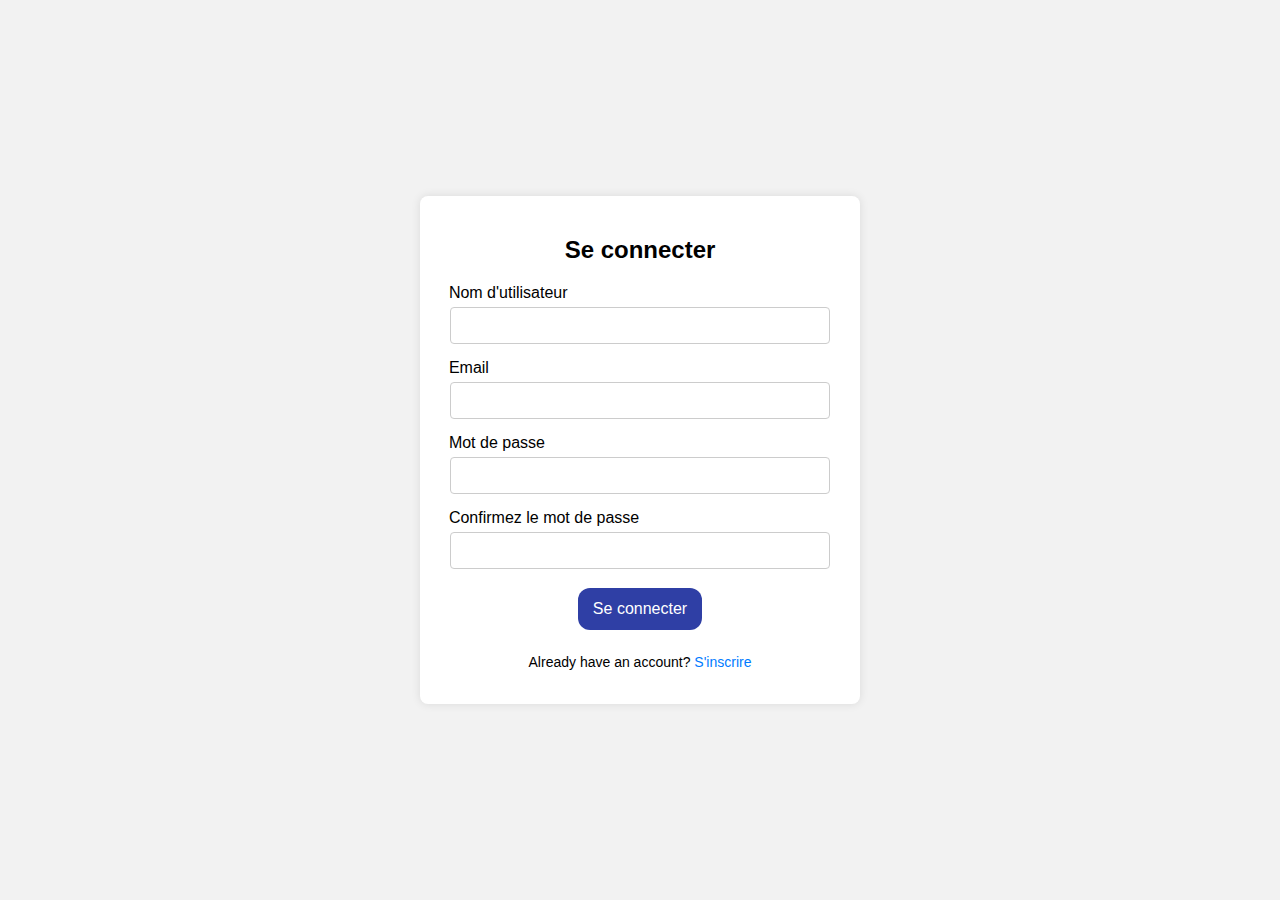
<file: register.html>
<!DOCTYPE html>
<html lang="en">
<head>
    <meta charset="UTF-8">
    <meta name="viewport" content="width=device-width, initial-scale=1.0">
    <title>Register Page</title>
    <link rel="stylesheet" href="register.css">
</head>
<body>
    <div class="container">
        <div class="register-box">
            <h2>Se connecter</h2>
            <form action="/register" method="POST">
                <div class="input-group">
                    <label for="username">&nbsp;&nbsp;Nom d'utilisateur</label>
                    <input type="text" id="username" name="username" required>
                </div>
                <div class="input-group">
                    <label for="email">&nbsp;&nbsp;Email</label>
                    <input type="email" id="email" name="email" required>
                </div>
                <div class="input-group">
                    <label for="password">&nbsp;&nbsp;Mot de passe</label>
                    <input type="password" id="password" name="password" required>
                </div>
                <div class="input-group">
                    <label for="confirm-password">&nbsp;&nbsp;Confirmez le mot de passe</label>
                    <input type="password" id="confirm-password" name="confirm-password" required>
                </div>
                <button type="submit" class="register-button">Se connecter</button>
            </form>
            <p class="signin-text">Already have an account? <a href="sign-in.html" class="signin-link">S'inscrire</a></p>
        </div>
    </div>

</body>
</html>
</file>
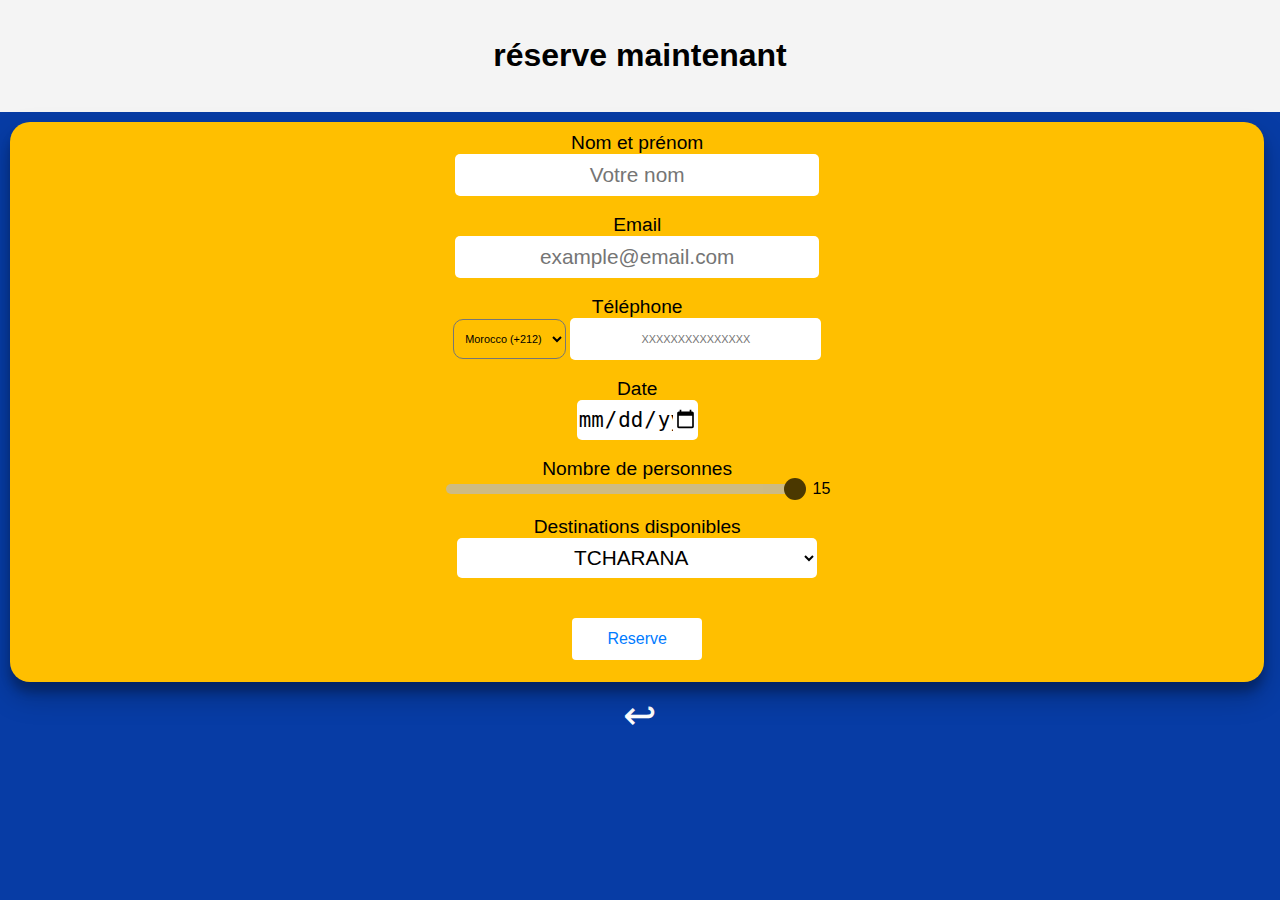
<file: Réservation.html>
<!DOCTYPE html>
<html lang="en">
<head>
    <meta charset="UTF-8">
    <meta name="viewport" content="width=device-width, initial-scale=1.0">
    <title>aamaknador.com</title>
    <link rel="stylesheet" href="Réservation.css">
</head>
<body>
    <header>
        <nav>
            <ul>
                <h1 class="title">réserve maintenant</h1> 
                <!-- Uploaded to: SVG Repo, www.svgrepo.com, Transformed by: SVG Repo Mixer Tools -->
            </ul>
        </nav>
    </header>


    
    <div class="poster-container">
        <div class="poster-overlay">
            <div class="poster-text">
                <form>
                    <label for="x" class="zama">Nom et prénom</label> 
                    <div><input id="x" class="nom" type="text" placeholder="Votre nom" required></div>
                    <br>
                    <label for="x" class="zama">Email</label> 
                    <div><input id="x" class="nom" type="email" placeholder="example@email.com" required></div>
                    </br>
                    <label for="x" class="zama">Téléphone</label> 
                    <div>
                        <select class="blad" id="country-code" name="country-code">
                            <option data-countryCode="MA" value="212" Selected>Morocco (+212)</option>
                            <optgroup label="Other countries">
                            <option data-countryCode="DZ" value="213">Algeria (+213)</option>
                            <option data-countryCode="AD" value="376">Andorra (+376)</option>
                            <option data-countryCode="AO" value="244">Angola (+244)</option>
                            <option data-countryCode="AI" value="1264">Anguilla (+1264)</option>
                            <option data-countryCode="AG" value="1268">Antigua &amp; Barbuda (+1268)</option>
                            <option data-countryCode="AR" value="54">Argentina (+54)</option>
                            <option data-countryCode="AM" value="374">Armenia (+374)</option>
                            <option data-countryCode="AW" value="297">Aruba (+297)</option>
                            <option data-countryCode="AU" value="61">Australia (+61)</option>
                            <option data-countryCode="AT" value="43">Austria (+43)</option>
                            <option data-countryCode="AZ" value="994">Azerbaijan (+994)</option>
                            <option data-countryCode="BS" value="1242">Bahamas (+1242)</option>
                            <option data-countryCode="BH" value="973">Bahrain (+973)</option>
                            <option data-countryCode="BD" value="880">Bangladesh (+880)</option>
                            <option data-countryCode="BB" value="1246">Barbados (+1246)</option>
                            <option data-countryCode="BY" value="375">Belarus (+375)</option>
                            <option data-countryCode="BE" value="32">Belgium (+32)</option>
                            <option data-countryCode="BZ" value="501">Belize (+501)</option>
                            <option data-countryCode="BJ" value="229">Benin (+229)</option>
                            <option data-countryCode="BM" value="1441">Bermuda (+1441)</option>
                            <option data-countryCode="BT" value="975">Bhutan (+975)</option>
                            <option data-countryCode="BO" value="591">Bolivia (+591)</option>
                            <option data-countryCode="BA" value="387">Bosnia Herzegovina (+387)</option>
                            <option data-countryCode="BW" value="267">Botswana (+267)</option>
                            <option data-countryCode="BR" value="55">Brazil (+55)</option>
                            <option data-countryCode="BN" value="673">Brunei (+673)</option>
                            <option data-countryCode="BG" value="359">Bulgaria (+359)</option>
                            <option data-countryCode="BF" value="226">Burkina Faso (+226)</option>
                            <option data-countryCode="BI" value="257">Burundi (+257)</option>
                            <option data-countryCode="KH" value="855">Cambodia (+855)</option>
                            <option data-countryCode="CM" value="237">Cameroon (+237)</option>
                            <option data-countryCode="CA" value="1">Canada (+1)</option>
                            <option data-countryCode="CV" value="238">Cape Verde Islands (+238)</option>
                            <option data-countryCode="KY" value="1345">Cayman Islands (+1345)</option>
                            <option data-countryCode="CF" value="236">Central African Republic (+236)</option>
                            <option data-countryCode="CL" value="56">Chile (+56)</option>
                            <option data-countryCode="CN" value="86">China (+86)</option>
                            <option data-countryCode="CO" value="57">Colombia (+57)</option>
                            <option data-countryCode="KM" value="269">Comoros (+269)</option>
                            <option data-countryCode="CG" value="242">Congo (+242)</option>
                            <option data-countryCode="CK" value="682">Cook Islands (+682)</option>
                            <option data-countryCode="CR" value="506">Costa Rica (+506)</option>
                            <option data-countryCode="HR" value="385">Croatia (+385)</option>
                            <option data-countryCode="CU" value="53">Cuba (+53)</option>
                            <option data-countryCode="CY" value="90392">Cyprus North (+90392)</option>
                            <option data-countryCode="CY" value="357">Cyprus South (+357)</option>
                            <option data-countryCode="CZ" value="42">Czech Republic (+42)</option>
                            <option data-countryCode="DK" value="45">Denmark (+45)</option>
                            <option data-countryCode="DJ" value="253">Djibouti (+253)</option>
                            <option data-countryCode="DM" value="1809">Dominica (+1809)</option>
                            <option data-countryCode="DO" value="1809">Dominican Republic (+1809)</option>
                            <option data-countryCode="EC" value="593">Ecuador (+593)</option>
                            <option data-countryCode="EG" value="20">Egypt (+20)</option>
                            <option data-countryCode="SV" value="503">El Salvador (+503)</option>
                            <option data-countryCode="GQ" value="240">Equatorial Guinea (+240)</option>
                            <option data-countryCode="ER" value="291">Eritrea (+291)</option>
                            <option data-countryCode="EE" value="372">Estonia (+372)</option>
                            <option data-countryCode="ET" value="251">Ethiopia (+251)</option>
                            <option data-countryCode="FK" value="500">Falkland Islands (+500)</option>
                            <option data-countryCode="FO" value="298">Faroe Islands (+298)</option>
                            <option data-countryCode="FJ" value="679">Fiji (+679)</option>
                            <option data-countryCode="FI" value="358">Finland (+358)</option>
                            <option data-countryCode="FR" value="33">France (+33)</option>
                            <option data-countryCode="GF" value="594">French Guiana (+594)</option>
                            <option data-countryCode="PF" value="689">French Polynesia (+689)</option>
                            <option data-countryCode="GA" value="241">Gabon (+241)</option>
                            <option data-countryCode="GM" value="220">Gambia (+220)</option>
                            <option data-countryCode="GE" value="7880">Georgia (+7880)</option>
                            <option data-countryCode="DE" value="49">Germany (+49)</option>
                            <option data-countryCode="GH" value="233">Ghana (+233)</option>
                            <option data-countryCode="GI" value="350">Gibraltar (+350)</option>
                            <option data-countryCode="GR" value="30">Greece (+30)</option>
                            <option data-countryCode="GL" value="299">Greenland (+299)</option>
                            <option data-countryCode="GD" value="1473">Grenada (+1473)</option>
                            <option data-countryCode="GP" value="590">Guadeloupe (+590)</option>
                            <option data-countryCode="GU" value="671">Guam (+671)</option>
                            <option data-countryCode="GT" value="502">Guatemala (+502)</option>
                            <option data-countryCode="GN" value="224">Guinea (+224)</option>
                            <option data-countryCode="GW" value="245">Guinea - Bissau (+245)</option>
                            <option data-countryCode="GY" value="592">Guyana (+592)</option>
                            <option data-countryCode="HT" value="509">Haiti (+509)</option>
                            <option data-countryCode="HN" value="504">Honduras (+504)</option>
                            <option data-countryCode="HK" value="852">Hong Kong (+852)</option>
                            <option data-countryCode="HU" value="36">Hungary (+36)</option>
                            <option data-countryCode="IS" value="354">Iceland (+354)</option>
                            <option data-countryCode="IN" value="91">India (+91)</option>
                            <option data-countryCode="ID" value="62">Indonesia (+62)</option>
                            <option data-countryCode="IR" value="98">Iran (+98)</option>
                            <option data-countryCode="IQ" value="964">Iraq (+964)</option>
                            <option data-countryCode="IE" value="353">Ireland (+353)</option>
                            <option data-countryCode="IL" value="972">Israel (+972)</option>
                            <option data-countryCode="IT" value="39">Italy (+39)</option>
                            <option data-countryCode="JM" value="1876">Jamaica (+1876)</option>
                            <option data-countryCode="JP" value="81">Japan (+81)</option>
                            <option data-countryCode="JO" value="962">Jordan (+962)</option>
                            <option data-countryCode="KZ" value="7">Kazakhstan (+7)</option>
                            <option data-countryCode="KE" value="254">Kenya (+254)</option>
                            <option data-countryCode="KI" value="686">Kiribati (+686)</option>
                            <option data-countryCode="KP" value="850">Korea North (+850)</option>
                            <option data-countryCode="KR" value="82">Korea South (+82)</option>
                            <option data-countryCode="KW" value="965">Kuwait (+965)</option>
                            <option data-countryCode="KG" value="996">Kyrgyzstan (+996)</option>
                            <option data-countryCode="LA" value="856">Laos (+856)</option>
                            <option data-countryCode="LV" value="371">Latvia (+371)</option>
                            <option data-countryCode="LB" value="961">Lebanon (+961)</option>
                            <option data-countryCode="LS" value="266">Lesotho (+266)</option>
                            <option data-countryCode="LR" value="231">Liberia (+231)</option>
                            <option data-countryCode="LY" value="218">Libya (+218)</option>
                            <option data-countryCode="LI" value="417">Liechtenstein (+417)</option>
                            <option data-countryCode="LT" value="370">Lithuania (+370)</option>
                            <option data-countryCode="LU" value="352">Luxembourg (+352)</option>
                            <option data-countryCode="MO" value="853">Macao (+853)</option>
                            <option data-countryCode="MK" value="389">Macedonia (+389)</option>
                            <option data-countryCode="MG" value="261">Madagascar (+261)</option>
                            <option data-countryCode="MW" value="265">Malawi (+265)</option>
                            <option data-countryCode="MY" value="60">Malaysia (+60)</option>
                            <option data-countryCode="MV" value="960">Maldives (+960)</option>
                            <option data-countryCode="ML" value="223">Mali (+223)</option>
                            <option data-countryCode="MT" value="356">Malta (+356)</option>
                            <option data-countryCode="MH" value="692">Marshall Islands (+692)</option>
                            <option data-countryCode="MQ" value="596">Martinique (+596)</option>
                            <option data-countryCode="MR" value="222">Mauritania (+222)</option>
                            <option data-countryCode="YT" value="269">Mayotte (+269)</option>
                            <option data-countryCode="MX" value="52">Mexico (+52)</option>
                            <option data-countryCode="FM" value="691">Micronesia (+691)</option>
                            <option data-countryCode="MD" value="373">Moldova (+373)</option>
                            <option data-countryCode="MC" value="377">Monaco (+377)</option>
                            <option data-countryCode="MN" value="976">Mongolia (+976)</option>
                            <option data-countryCode="MS" value="1664">Montserrat (+1664)</option>
                            <option data-countryCode="MA" value="212">Morocco (+212)</option>
                            <option data-countryCode="MZ" value="258">Mozambique (+258)</option>
                            <option data-countryCode="MN" value="95">Myanmar (+95)</option>
                            <option data-countryCode="NA" value="264">Namibia (+264)</option>
                            <option data-countryCode="NR" value="674">Nauru (+674)</option>
                            <option data-countryCode="NP" value="977">Nepal (+977)</option>
                            <option data-countryCode="NL" value="31">Netherlands (+31)</option>
                            <option data-countryCode="NC" value="687">New Caledonia (+687)</option>
                            <option data-countryCode="NZ" value="64">New Zealand (+64)</option>
                            <option data-countryCode="NI" value="505">Nicaragua (+505)</option>
                            <option data-countryCode="NE" value="227">Niger (+227)</option>
                            <option data-countryCode="NG" value="234">Nigeria (+234)</option>
                            <option data-countryCode="NU" value="683">Niue (+683)</option>
                            <option data-countryCode="NF" value="672">Norfolk Islands (+672)</option>
                            <option data-countryCode="NP" value="670">Northern Marianas (+670)</option>
                            <option data-countryCode="NO" value="47">Norway (+47)</option>
                            <option data-countryCode="OM" value="968">Oman (+968)</option>
                            <option data-countryCode="PW" value="680">Palau (+680)</option>
                            <option data-countryCode="PA" value="507">Panama (+507)</option>
                            <option data-countryCode="PG" value="675">Papua New Guinea (+675)</option>
                            <option data-countryCode="PY" value="595">Paraguay (+595)</option>
                            <option data-countryCode="PE" value="51">Peru (+51)</option>
                            <option data-countryCode="PH" value="63">Philippines (+63)</option>
                            <option data-countryCode="PL" value="48">Poland (+48)</option>
                            <option data-countryCode="PT" value="351">Portugal (+351)</option>
                            <option data-countryCode="PR" value="1787">Puerto Rico (+1787)</option>
                            <option data-countryCode="QA" value="974">Qatar (+974)</option>
                            <option data-countryCode="RE" value="262">Reunion (+262)</option>
                            <option data-countryCode="RO" value="40">Romania (+40)</option>
                            <option data-countryCode="RU" value="7">Russia (+7)</option>
                            <option data-countryCode="RW" value="250">Rwanda (+250)</option>
                            <option data-countryCode="SM" value="378">San Marino (+378)</option>
                            <option data-countryCode="ST" value="239">Sao Tome &amp; Principe (+239)</option>
                            <option data-countryCode="SA" value="966">Saudi Arabia (+966)</option>
                            <option data-countryCode="SN" value="221">Senegal (+221)</option>
                            <option data-countryCode="CS" value="381">Serbia (+381)</option>
                            <option data-countryCode="SC" value="248">Seychelles (+248)</option>
                            <option data-countryCode="SL" value="232">Sierra Leone (+232)</option>
                            <option data-countryCode="SG" value="65">Singapore (+65)</option>
                            <option data-countryCode="SK" value="421">Slovak Republic (+421)</option>
                            <option data-countryCode="SI" value="386">Slovenia (+386)</option>
                            <option data-countryCode="SB" value="677">Solomon Islands (+677)</option>
                            <option data-countryCode="SO" value="252">Somalia (+252)</option>
                            <option data-countryCode="ZA" value="27">South Africa (+27)</option>
                            <option data-countryCode="ES" value="34">Spain (+34)</option>
                            <option data-countryCode="LK" value="94">Sri Lanka (+94)</option>
                            <option data-countryCode="SH" value="290">St. Helena (+290)</option>
                            <option data-countryCode="KN" value="1869">St. Kitts (+1869)</option>
                            <option data-countryCode="SC" value="1758">St. Lucia (+1758)</option>
                            <option data-countryCode="SD" value="249">Sudan (+249)</option>
                            <option data-countryCode="SR" value="597">Suriname (+597)</option>
                            <option data-countryCode="SZ" value="268">Swaziland (+268)</option>
                            <option data-countryCode="SE" value="46">Sweden (+46)</option>
                            <option data-countryCode="CH" value="41">Switzerland (+41)</option>
                            <option data-countryCode="SI" value="963">Syria (+963)</option>
                            <option data-countryCode="TW" value="886">Taiwan (+886)</option>
                            <option data-countryCode="TJ" value="7">Tajikstan (+7)</option>
                            <option data-countryCode="TH" value="66">Thailand (+66)</option>
                            <option data-countryCode="TG" value="228">Togo (+228)</option>
                            <option data-countryCode="TO" value="676">Tonga (+676)</option>
                            <option data-countryCode="TT" value="1868">Trinidad &amp; Tobago (+1868)</option>
                            <option data-countryCode="TN" value="216">Tunisia (+216)</option>
                            <option data-countryCode="TR" value="90">Turkey (+90)</option>
                            <option data-countryCode="TM" value="7">Turkmenistan (+7)</option>
                            <option data-countryCode="TM" value="993">Turkmenistan (+993)</option>
                            <option data-countryCode="TC" value="1649">Turks &amp; Caicos Islands (+1649)</option>
                            <option data-countryCode="TV" value="688">Tuvalu (+688)</option>
                            <option data-countryCode="UG" value="256">Uganda (+256)</option>
                            <option data-countryCode="GB" value="44">UK (+44)</option>
                            <option data-countryCode="UA" value="380">Ukraine (+380)</option>
                            <option data-countryCode="AE" value="971">United Arab Emirates (+971)</option>
                            <option data-countryCode="UY" value="598">Uruguay (+598)</option>
                            <option data-countryCode="US" value="1">USA (+1)</option> 
                            <option data-countryCode="UZ" value="7">Uzbekistan (+7)</option>
                            <option data-countryCode="VU" value="678">Vanuatu (+678)</option>
                            <option data-countryCode="VA" value="379">Vatican City (+379)</option>
                            <option data-countryCode="VE" value="58">Venezuela (+58)</option>
                            <option data-countryCode="VN" value="84">Vietnam (+84)</option>
                            <option data-countryCode="VG" value="84">Virgin Islands - British (+1284)</option>
                            <option data-countryCode="VI" value="84">Virgin Islands - US (+1340)</option>
                            <option data-countryCode="WF" value="681">Wallis &amp; Futuna (+681)</option>
                            <option data-countryCode="YE" value="969">Yemen (North)(+969)</option>
                            <option data-countryCode="YE" value="967">Yemen (South)(+967)</option>
                            <option data-countryCode="ZM" value="260">Zambia (+260)</option>
                            <option data-countryCode="ZW" value="263">Zimbabwe (+263)</option>
                            </optgroup>
                            <!-- Add more country codes as needed -->
                        </select>
                        <input id="x" class="nom tel" type="tel" placeholder="XXXXXXXXXXXXXXX" required>
                    </div>
                    <br>
                    <label for="x" class="zama">Date</label> 
                    <div><input id="x" class="nom date" type="date" required >
                        
                    </input></div>
                    </br>
                    
                    <label for="x" class="zama">Nombre de personnes</label> 
                    <div class="slidecontainer">
                        <input type="range" min="1" max="15" value="50" class="slider" id="myRange" oninput="this.nextElementSibling.value = this.value">
                        <output>15</output>
                    </div> 
                    <br>
                    <label for="x" class="zama">Destinations disponibles</label> 
                    <br>
                    <select id="x" class="nom" required >
                        <option value="1" selected>TCHARANA</option>
                        <option value="1">CARABLANCA</option>
                        <option value="1">TIBOUDA</option>
                        <option value="1">BOUYAFAR</option>
                    </select>
                    </br>
                 <br>
                 <br>
                 <button class="Reserve" type="submit">Reserve</button>
                 </br>
                 </br>
                </form>
            </div>
        </div>
    </div>
    <div class="bolo">
        <p>&nbsp;</p>
        <a class="sahm" href="index.html"><p class="sahm">↩</p></a>
    </div>
    <script src="script2.js"></script>
</body>
</html>
</file>
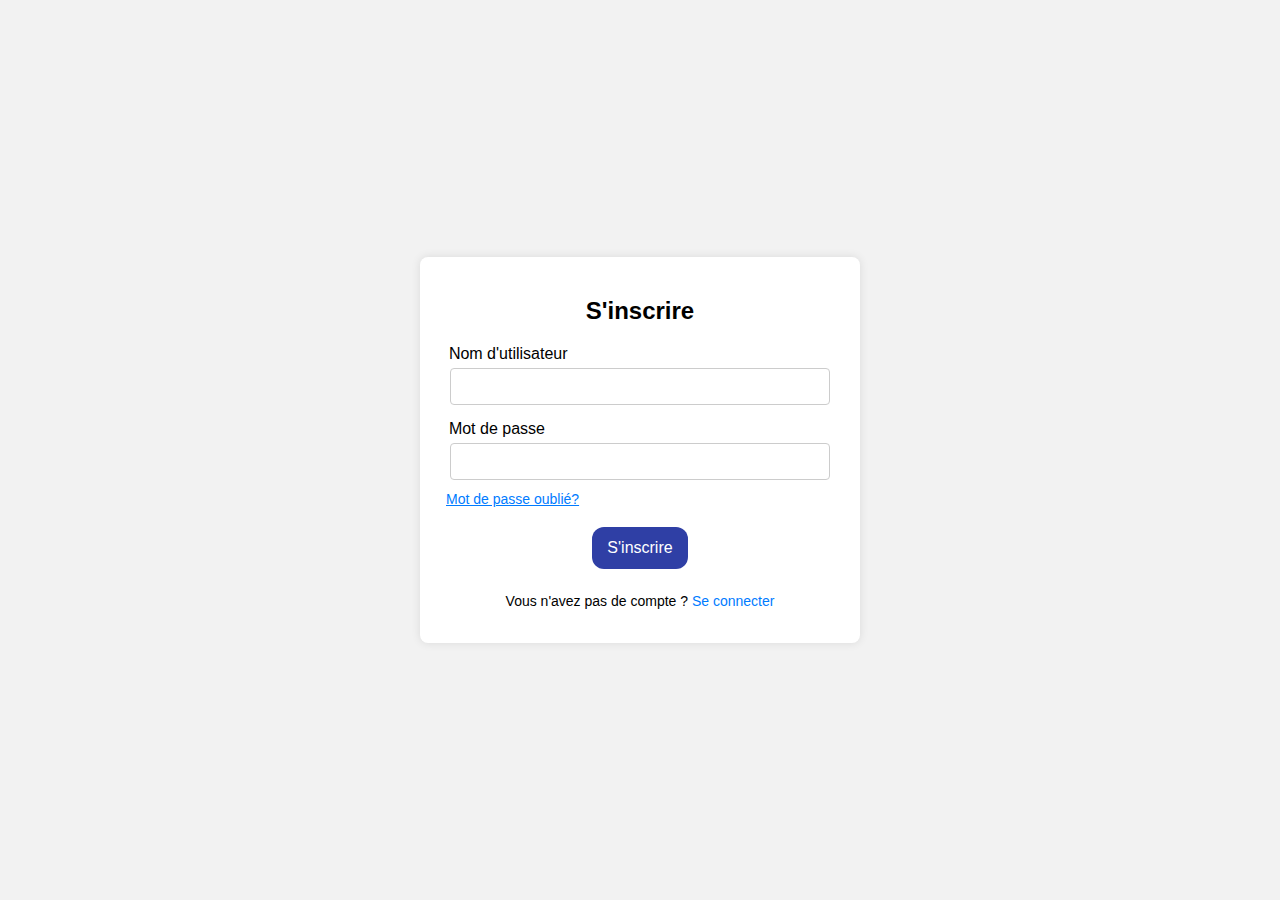
<file: sign-in.html>
<!DOCTYPE html>
<html lang="en">
<head>
    <meta charset="UTF-8">
    <meta name="viewport" content="width=device-width, initial-scale=1.0">
    <title>Sign In Page</title>
    <link rel="stylesheet" href="sign-in.css">
</head>
<body>
    <div class="container">
        <div class="signin-box">
            <h2>S'inscrire</h2>
            <form action="/login" method="POST">
                <div class="input-group">
                    <label for="username">&nbsp;&nbsp;Nom d'utilisateur</label>
                    <input type="text" id="username" name="username" required>
                </div>
                <div class="input-group">
                    <label for="password">&nbsp;&nbsp;Mot de passe</label>
                    <input type="password" id="password" name="password" required>
                <button class="forgot-password-button" onclick="location.href='Forgot-Password.html'">Mot de passe oublié?</button>
                </div>
                <button type="submit" class="sign-in-button">S'inscrire</button>
            </form>
            <p class="register-text">Vous n'avez pas de compte ? <a href="register.html" class="register-link">Se connecter</a></p>
        </div>
    </div>
</body>
</html>
</file>
<file: register.css>
/* Base styles for the container */
body {
    font-family: Arial, sans-serif;
    background-color: #f2f2f2;
    display: flex;
    justify-content: center;
    align-items: center;
    height: 100vh;
    margin: 0;
}

.container {
    display: flex;
    justify-content: center;
    align-items: center;
    width: 100%;
    height: 100%;
}

.register-box {
    background-color: #fff;
    padding: 20px;
    border-radius: 8px;
    box-shadow: 0 0 10px rgba(0, 0, 0, 0.1);
    max-width: 400px;
    width: 100%;
    text-align: center;
}

h2 {
    margin-bottom: 20px;
}

.input-group {
    margin-bottom: 15px;
    text-align: left;
}

label {
    display: block;
    margin-bottom: 5px;
}

input[type="text"],
input[type="email"],
input[type="password"] {
    width: calc(100% - 20px);
    padding: 10px;
    margin: 0 auto;
    border: 1px solid #ccc;
    border-radius: 4px;
    display: block;
    box-sizing: border-box;
}

.register-button {
    background-color: #2f3fa5; /* blue background */
    border: none; /* Remove default border */
    color: white; /* White text */
    padding: 12px 15px; /* Padding */
    text-align: right; /* Center text */
    text-decoration: none; /* Remove underline from text */
    display: inline-block; /* Display as inline-block */
    font-size: 16px; /* Font size */
    margin: 4px 2px; /* Margin */
    cursor: pointer; /* Pointer cursor on hover */
    border-radius: 12px; /* Rounded corners */
    transition: background-color 0.1s, box-shadow 0.1s; /* Smooth transitions */
}

.register-button:hover {
    background-color: #2f5aa5; /* Darker blue background */
    box-shadow: 0 5px 15px rgba(0, 0, 0, 0.3); /* Add shadow on hover */
}

.register-button:active {
    background-color: #1d3866; /* Even darker blue background */
    box-shadow: 0 2px 10px rgba(0, 0, 0, 0.3); /* Slightly smaller shadow */
}

.signin-text {
    margin-top: 20px;
    font-size: 14px;
}

.signin-link {
    color: #007BFF;
    text-decoration: none;
    transition: color 0.3s;
}

.signin-link:hover {
    color: #0056b3;
}
</file>
<file: Réservation.css>
/* Light Theme (Default) */
body {
    font-family: Arial, sans-serif;
    margin: 0;
    padding: 0;
    background-color: #073ca5;
    color: #000;
    transition: 0.3s;
}

header {
    background-color: #f4f4f4;
    color: white;
    padding: 1em 0;
    transition: 0.3s;
}

.title{
    color: #000;
    text-align: center;
}

nav {
    display: inline;
}

nav ul {
    list-style: none;
    padding: 0;
    display: inline;
    
}

.x{
    display: inline;
}












.poster-container {
    position: relative;
    text-align: center;
    color: white;
}

.poster-image {
    width: 100%;
    height: 100%;
}

.poster-overlay {
    width: 98%;
    margin: 10px;
    box-sizing: border-box;
    float: left;
    text-align: center;
    border-radius: 20px;
    cursor: pointer;
    padding-top: 10px;
    box-shadow: 0 14px 28px rgba(0,0,0,0.25),
    0 10px 10px rgba(0,0,0,0.22);
    transition: .4s;
    background: #ffbf00;
}

.poster-text {
    text-align: center;
    color: #000;
    display: inline;
}

.poster-text h1 {
    font-size: 3rem;
    margin: 0 0 20px;
    color: #000000;
}



.poster-text p {
    font-size: 1.5rem;
    margin: 0 0 20px;
    color: #fff;
}

.poster-button {
    font-size: 1.2rem;
    color: #fff;
    background-color: #0073e6;
    padding: 10px 20px;
    text-decoration: none;
    border-radius: 5px;
    transition: background-color 0.3s ease;
}

.poster-button:hover {
    background-color: #005bb5;
}

.nom{
    border-radius: 5px;
    color: #000;
    background: #fff; 
    border: #ffffff;
    height: 40px;
    width: 360px;
    text-align: center;
    font-size: 1.3rem;
    display: inline;
}

.blad{
  width: 113px;
  border-radius: 10px;
  height: 40px;
  text-align: center;
  background: #00000000;
  font-size: 0.68rem;
}

.tel{
    font-size: 0.68rem;
    width: 247px;
}

.date{
    text-align: center;
    width: 120px;
}

.sahm{
    display: inline;
    color:#ffffff;
    text-decoration: none;
    font-size: 40px;
}

.sahm:hover{
    color: rgb(188, 13, 0);
}

.bolo{
    text-align: center;
}

.range{
    width: 360px;
    background: #fff; 
    border: #000000;
}

.number{
    border-radius: 5px;
    color: #000;
    background: #fff; 
    border: #ffffff;
    height: 40px;
    width: 360px;
    text-align: center;
    font-size: 1.3rem;
    display: inline;
}


.slider {
    -webkit-appearance: none;
    width: 360px;
    height: 10px;
    border-radius: 5px;  
    background: #b9b9b9;
    outline: none;
    opacity: 0.7;
    -webkit-transition: .2s;
    transition: opacity .2s;
}
  
.slider::-webkit-slider-thumb {
    -webkit-appearance: none;
    appearance: none;
    width: 22px;
    height: 22px;
    border-radius: 50%; 
    background: #000000;
    cursor: pointer;
}
  
/* sign in */
.Reserve {
    background-color: #ffffff; /* blue background */
    border: none; /* Remove default border */
    color: #007bff; /* White text */
    padding: 12px 35px; /* Padding */
    text-align: right; /* Center text */
    text-decoration: none; /* Remove underline from text */
    display: inline-block; /* Display as inline-block */
    font-size: 16px; /* Font size */
    margin: 4px 2px; /* Margin */
    cursor: pointer; /* Pointer cursor on hover */
    border-radius: 4px; /* Rounded corners */
    transition: background-color 0.1s, box-shadow 0.1s; /* Smooth transitions */
}

/* Hover state */
.Reserve:hover {
    background-color: #d8d8d8; /* Darker blue background */
    box-shadow: 0 5px 15px rgba(0, 0, 0, 0.123); /* Add shadow on hover */
}

/* Active state */
.Reserve:active {
    background-color: #b2b2b2; /* Even darker blue background */
    box-shadow: 0 5px 15px rgba(0, 0, 0, 0.123); /* Slightly smaller shadow */
}
/* sign in */

.zama{
    font-size: 1.2rem;
}
</file>
<file: sign-in.css>
/* Base styles for the container */
body {
    font-family: Arial, sans-serif;
    background-color: #f2f2f2;
    display: flex;
    justify-content: center;
    align-items: center;
    height: 100vh;
    margin: 0;
}

.container {
    display: flex;
    justify-content: center;
    align-items: center;
    width: 100%;
    height: 100%;
}

.signin-box {
    background-color: #fff;
    padding: 20px;
    border-radius: 8px;
    box-shadow: 0 0 10px rgba(0, 0, 0, 0.1);
    max-width: 400px;
    width: 100%;
    text-align: center;
}

h2 {
    margin-bottom: 20px;
}

.input-group {
    margin-bottom: 15px;
    text-align: left;
}

label {
    display: block;
    margin-bottom: 5px;
}

input[type="text"],
input[type="password"] {
    width: calc(100% - 20px);
    padding: 10px;
    margin: 0 auto;
    border: 1px solid #ccc;
    border-radius: 4px;
    display: block;
    box-sizing: border-box;
}

/* sign in */
.sign-in-button {
    background-color: #2f3fa5; /* blue background */
    border: none; /* Remove default border */
    color: white; /* White text */
    padding: 12px 15px; /* Padding */
    text-align: right; /* Center text */
    text-decoration: none; /* Remove underline from text */
    display: inline-block; /* Display as inline-block */
    font-size: 16px; /* Font size */
    margin: 4px 2px; /* Margin */
    cursor: pointer; /* Pointer cursor on hover */
    border-radius: 12px; /* Rounded corners */
    transition: background-color 0.1s, box-shadow 0.1s; /* Smooth transitions */
}

/* Hover state */
.sign-in-button:hover {
    background-color: #2f5aa5; /* Darker blue background */
    box-shadow: 0 5px 15px rgba(0, 0, 0, 0.3); /* Add shadow on hover */
}

/* Active state */
.sign-in-button:active {
    background-color: #1d3866; /* Even darker blue background */
    box-shadow: 0 2px 10px rgba(0, 0, 0, 0.3); /* Slightly smaller shadow */
}
/* sign in */

.forgot-password-button {
    background: none; /* No background */
    border: none; /* No border */
    color: #007BFF; /* Blue text */
    text-decoration: underline; /* Underlined text */
    cursor: pointer; /* Pointer cursor */
    font-size: 14px; /* Slightly smaller font */
    margin-top: 10px; /* Space above button */
    transition: color 0.3s; /* Smooth color transition */
}

.forgot-password-button:hover {
    color: #0056b3; /* Darker blue on hover */
}

.register-text {
    margin-top: 20px;
    font-size: 14px;
}

.register-link {
    color: #007BFF;
    text-decoration: none;
    transition: color 0.3s;
}

.register-link:hover {
    color: #0056b3;
}
</file>
